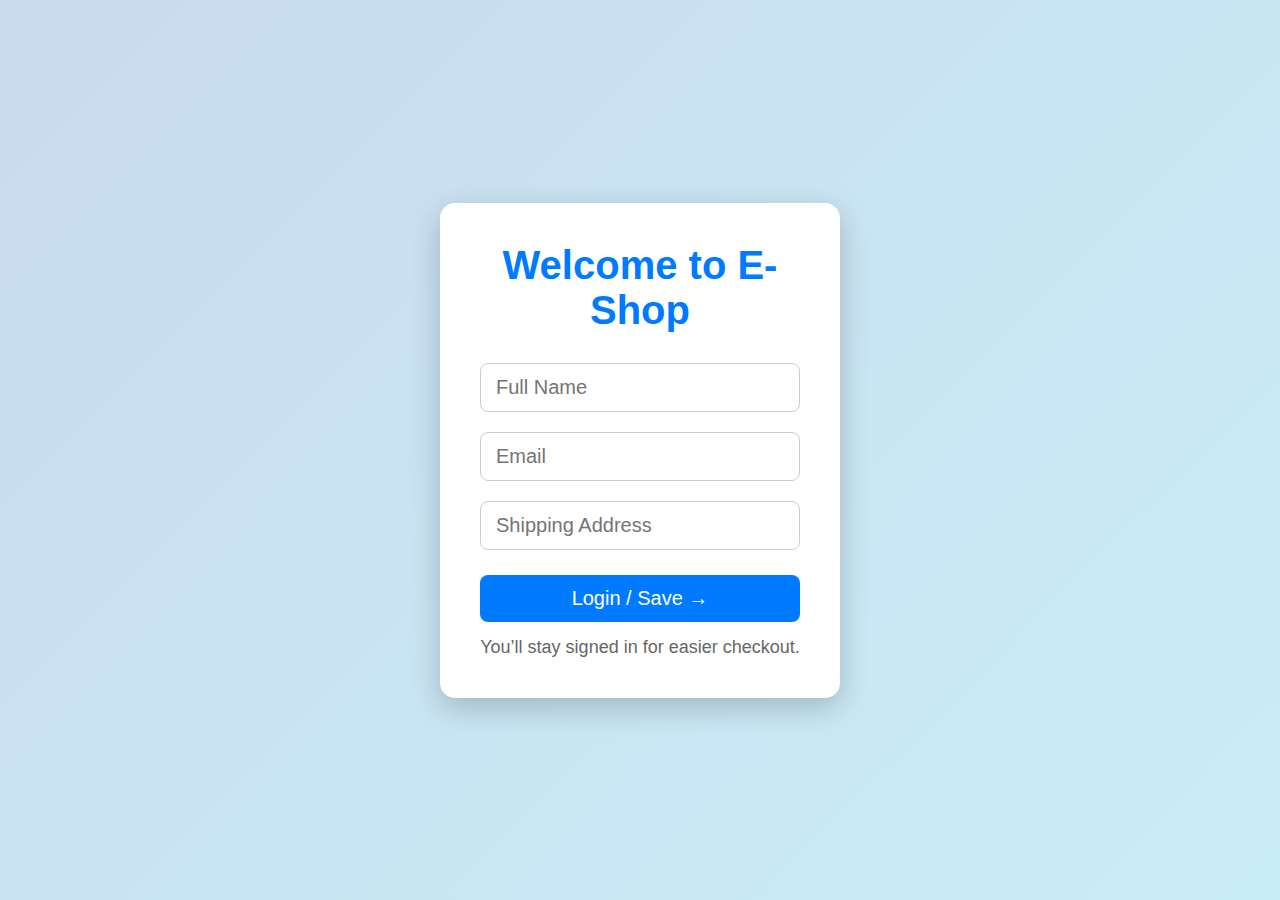
<file: index.html>
<!DOCTYPE html>
<html lang="en">
<head>
  <meta charset="UTF-8" />
  <meta name="viewport" content="width=device-width, initial-scale=1.0"/>
  <title>Login - E-Shop</title>
  <link rel="stylesheet" href="style.css">
</head>
<body class="login-body">
  <div class="login-container">
    <h2>Welcome to E-Shop</h2>
    <form id="loginForm">
      <input type="text" id="loginName" placeholder="Full Name" required />
      <input type="email" id="loginEmail" placeholder="Email" required />
      <input type="text" id="loginAddress" placeholder="Shipping Address" required />
      <button type="submit">Login / Save →</button>
    </form>
    <div class="login-note">You’ll stay signed in for easier checkout.</div>
  </div>

  <script src="script.js"></script>
</body>
</html>
</file>
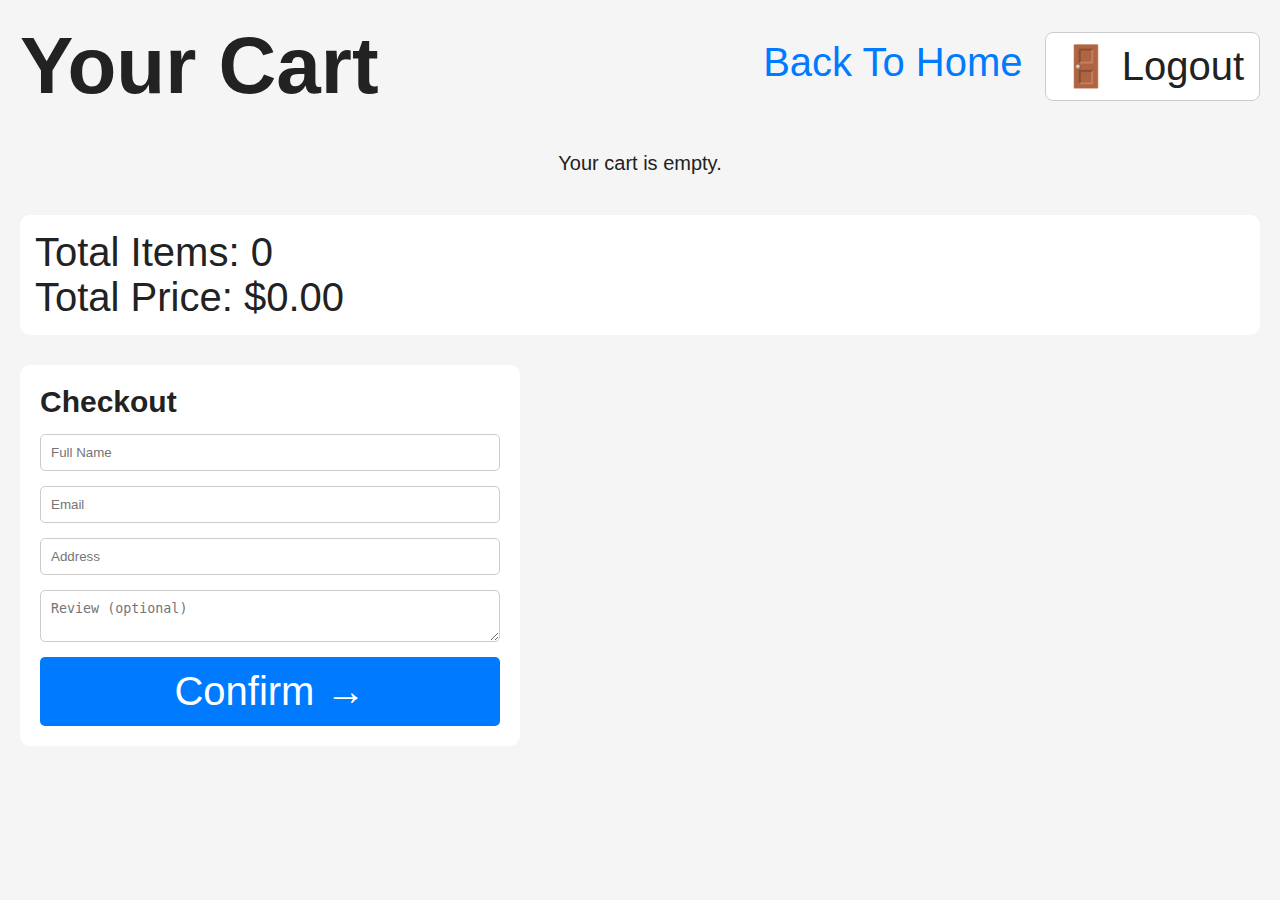
<file: cart.html>
<!DOCTYPE html>
<html lang="en">
<head>
  <meta charset="UTF-8" />
  <meta name="viewport" content="width=device-width, initial-scale=1.0"/>
  <title>CART</title>
  <link rel="stylesheet" href="style.css" />
</head>
<body>
  <header>
    <h1>Your Cart</h1>
    <nav>
      <a href="shop.html">Back To Home</a>
      <button onclick="logout()">🚪 Logout</button>
    </nav>
  </header>

  <main id="cartContainer"></main>

  <div class="cartSummary">
    <p>Total Items: <span id="totalQty">0</span></p>
    <p>Total Price: $<span id="totalPrice">0.00</span></p>
  </div>

  <form id="checkoutForm">
    <h2>Checkout</h2>
    <input type="text" name="name" placeholder="Full Name" required />
    <input type="email" name="email" placeholder="Email" required />
    <input type="text" name="address" placeholder="Address" required />
    <textarea id="review" placeholder="Review (optional)"></textarea>
    <button type="submit">Confirm →</button>
  </form>

  <div id="receipt" class="receipt hidden"></div>

  <script src="script.js"></script>
</body>
</html>
</file>
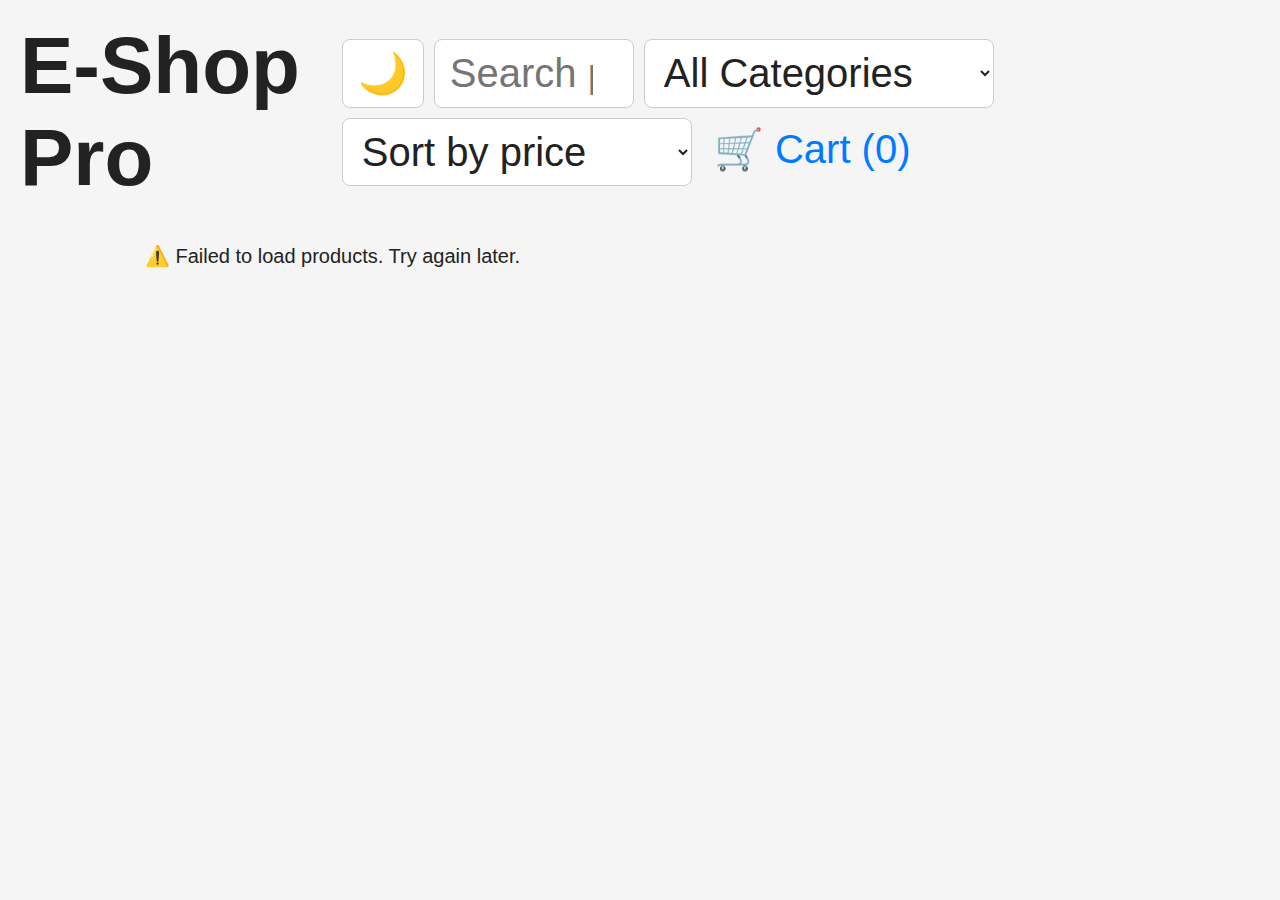
<file: shop.html>
<!DOCTYPE html>
<html lang="en">
<head>
  <meta charset="UTF-8" />
  <meta name="viewport" content="width=device-width, initial-scale=1.0" />
  <title>E-Shop Pro</title>
  <link rel="stylesheet" href="style.css" />
</head>
<body>
  <header>
    <h1>E-Shop Pro</h1>
    <nav>
      <button id="themeToggle" aria-label="Toggle Dark/Light Theme">🌙</button>
      <input type="search" id="searchBar" placeholder="Search products…" />
      <select id="categoryFilter">
        <option value="all">All Categories</option>
      </select>
      <select id="sortPrice">
        <option value="default">Sort by price</option>
        <option value="low">Low → High</option>
        <option value="high">High → Low</option>
      </select>
      <a href="cart.html">🛒 Cart (<span id="cartCount">0</span>)</a>
    </nav>
  </header>

  <main id="productContainer"></main>

  <script src="script.js"></script>
</body>
</html>
</file>
<file: style.css>
/* ========== Global Styles ========== */
* {
    box-sizing: border-box;
    margin: 0;
    padding: 0;
  }
  html {
    font-size: 20px;
  }

  /* ========== Login Page Styles ========== */

.login-body {
    font-family: 'Segoe UI', sans-serif;
    background: linear-gradient(135deg, #c9dbed, #c9edf7);
    height: 100vh;
    margin: 0;
    display: flex;
    justify-content: center;
    align-items: center;
  }
  
  .login-container {
    background-color: var(--card-color);
    padding: 40px;
    border-radius: 15px;
    box-shadow: 0 10px 30px rgba(0, 0, 0, 0.2);
    max-width: 400px;
    width: 100%;
    text-align: center;
  }
  
  .login-container h2 {
    margin-bottom: 20px;
    font-size: 2rem;
    color: var(--accent-color);
  }
  
  .login-container input {
    width: 100%;
    padding: 12px 15px;
    margin: 10px 0;
    border: 1px solid #ccc;
    border-radius: 8px;
    font-size: 1rem;
  }
  
  .login-container button {
    margin-top: 15px;
    padding: 12px 15px;
    width: 100%;
    background-color: var(--accent-color);
    color: white;
    border: none;
    border-radius: 8px;
    font-size: 1rem;
    cursor: pointer;
    transition: background-color 0.3s ease;
  }
  
  .login-container button:hover {
    background-color: #0056b3;
  }
  
  .login-note {
    margin-top: 15px;
    font-size: 0.9rem;
    color: #666;
  }
  
  @media (max-width: 500px) {
    .login-container {
      padding: 30px 20px;
    }
  }
  
  
  body {
    font-family: 'Segoe UI', sans-serif;
    background-color: var(--bg-color);
    color: var(--text-color);
    padding: 20px;
  }
  
  a {
    color: var(--accent-color);
    text-decoration: none;
  }
  
  :root {
    --bg-color: #f5f5f5;
    --text-color: #222;
    --card-color: #fff;
    --accent-color: #007bff;
  }
  
  body.dark {
    --bg-color: #1a1a1a;
    --text-color: #f0f0f0;
    --card-color: #2a2a2a;
    --accent-color: #00ffff;
  }
  
  /* ========== Header and Navigation ========== */
  header {
    display: flex;
    align-items: center;
    justify-content: space-between;
    margin-bottom: 20px;
  }
  
  header h1 {
    font-size: 4rem;
  }
  
  nav {
    display: flex;
    flex-wrap: wrap;
    gap: 10px;
    align-items: left;
  }
  
  /* ========== Header Navigation Inputs ========== */
nav input[type="search"],
nav select,
nav button {
  padding: 10px 15px;
  font-size: 2rem;
  border-radius: 8px;
  border: 1px solid #ccc;
  background-color: var(--card-color);
  color: var(--text-color);
}

#searchBar {
  width: 200px;
}

#categoryFilter,
#sortPrice {
  width: 350px;
}

nav a {
  font-size: 2rem;
  padding: 8px 12px;
}

  
  /* ========== Product Grid ========== */
  main {
    display: grid;
    grid-template-columns: repeat(2, 1fr);
    gap: 30px;
    text-align: center;
    padding: 20px;
  }
  
  /* ========== Product Card ========== */
  .product {
    background-color: var(--card-color);
    padding: 15px;
    border-radius: 10px;
    box-shadow: 0 2px 6px rgba(0, 0, 0, 0.1);
  }
  
  .product img {
    width: 100%;
    height: 300px;
    object-fit: contain;
    border-radius: 10px;
  }
  
  .product h3 {
    margin-top: 20px;
    font-size: 2rem;
  }
  
  .product .price {
    color: var(--accent-color);
    font-weight: bold;
    font-size: 2rem;
    margin: 5px 0;
  }
  
  .product .rating {
    color: gold;
    font-size: 2rem;
    margin-bottom: 10px;
  }
  
  .product button {
    background-color: var(--accent-color);
    color: #fff;
    padding: 10px;
    border: none;
    border-radius: 10px;
    cursor: pointer;
    width: 100%;
    font-weight: bold;
    font-size: 2rem;
  }
  
  .product button:hover {
    background-color: #0056b3;
  }
  
  /* ========== Cart ========== */
  #cartContainer {
    display: flex;
    flex-direction: column;
    gap: 15px;
  }
  
  .cartItem {
    display: flex;
    align-items: center;
    background-color: var(--card-color);
    padding: 10px;
    border-radius: 10px;
  }
  
  .cartItem img {
    width: 80px;
    height: 80px;
    object-fit: contain;
    margin-right: 15px;
  }
  
  .qtyCtr {
    display: flex;
    align-items: center;
    gap: 8px;
    margin-left: auto;
  }
  
  .qtyCtr button {
    padding: 5px 10px;
    font-size: 2rem;
  }
  
  /* ========== Cart Summary ========== */
  .cartSummary {
    margin-top: 20px;
    background-color: var(--card-color);
    padding: 15px;
    border-radius: 10px;
    font-size: 2rem;
  }
  
  /* ========== Checkout Form ========== */
  #checkoutForm {
    margin-top: 30px;
    background-color: var(--card-color);
    padding: 20px;
    border-radius: 10px;
    display: flex;
    flex-direction: column;
    gap: 15px;
    max-width: 500px;
  }
  
  #checkoutForm input,
  #checkoutForm textarea {
    padding: 10px;
    border: 1px solid #ccc;
    border-radius: 5px;
    width: 100%;
  }
  
  #checkoutForm button {
    padding: 12px;
    font-size: 2rem;
    background-color: var(--accent-color);
    color: #fff;
    border: none;
    border-radius: 5px;
    cursor: pointer;
  }
  
  #checkoutForm button:hover {
    background-color: #0056b3;
  }
  
  /* ========== Receipt ========== */
  .receipt {
    margin-top: 25px;
    background-color: var(--card-color);
    padding: 20px;
    border-radius: 10px;
    font-size: 1rem;
    line-height: 1.5;
  }
  
  .hidden {
    display: none;
  }
  
  /* ========== Fly Animation (Cart Effect) ========== */
  .fly {
    position: fixed;
    width: 50px;
    height: 50px;
    transition: all 1s ease;
    pointer-events: none;
    z-index: 1000;
    border-radius: 8px;
  }
  
  /* ========== Responsive Design ========== */
  @media (max-width: 700px) {
    main {
      grid-template-columns: 1fr;
    }
  
    nav {
      flex-direction: column;
      align-items: flex-start;
    }
  
    .product img {
      height: 150px;
    }
    /* === Receipt / Bill Styling === */
.bill {
    background-color: var(--card-color);
    border: 1px solid #ccc;
    border-radius: 10px;
    padding: 20px;
    max-width: 600px;
    margin: 30px auto;
    font-size: 1rem;
  }
  
  .bill h2 {
    text-align: center;
    margin-bottom: 10px;
  }
  
  .bill-table {
    width: 100%;
    border-collapse: collapse;
    margin-bottom: 15px;
  }
  
  .bill-table th,
  .bill-table td {
    padding: 10px;
    border: 1px solid #ccc;
    text-align: left;
  }
  
  .bill-table th {
    background-color: #f0f0f0;
    font-weight: bold;
  }
  
  .bill-total {
    font-size: 1.2rem;
    text-align: right;
    margin-top: 10px;
  }

  
  .thankyou {
    text-align: center;
    margin-top: 20px;
    font-style: italic;
    color: var(--accent-color);
  }
  
  }
</file>
